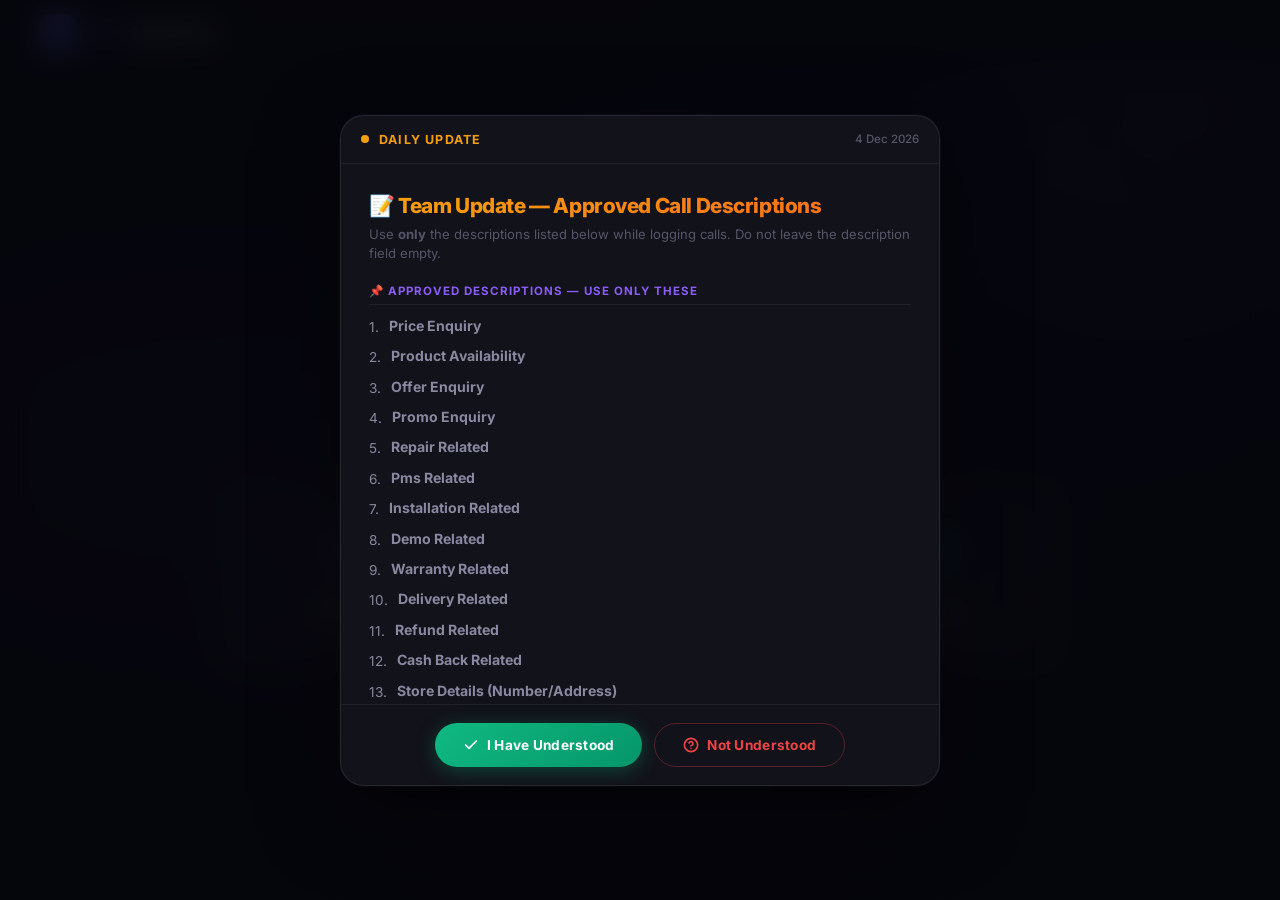
<file: index.html>
<!DOCTYPE html>
<html lang="en">

<head>
  <meta charset="UTF-8" />
  <meta name="viewport" content="width=device-width, initial-scale=1.0" />
  <meta name="description" content="GSK Agent Hub — Centralized tools for call center agents." />
  <title>GSK Agent Hub</title>
  <link rel="stylesheet" href="css/dashboard.css" />
  <style>
    /* ---- Homepage Premium Overrides ---- */
    body::after {
      content: '';
      position: fixed;
      width: 600px;
      height: 600px;
      background: radial-gradient(circle, rgba(139, 92, 246, 0.08) 0%, transparent 70%);
      top: -200px;
      right: -200px;
      border-radius: 50%;
      pointer-events: none;
      z-index: 0;
      animation: floatOrb 15s ease-in-out infinite;
    }

    @keyframes floatOrb {

      0%,
      100% {
        transform: translate(0, 0) scale(1);
      }

      33% {
        transform: translate(-60px, 40px) scale(1.1);
      }

      66% {
        transform: translate(30px, -30px) scale(0.95);
      }
    }

    /* Hero Section */
    .hero {
      text-align: center;
      padding: 60px 24px 20px;
      position: relative;
      z-index: 1;
    }

    .hero-badge {
      display: inline-flex;
      align-items: center;
      gap: 8px;
      padding: 6px 18px;
      border-radius: var(--radius-full);
      background: rgba(139, 92, 246, 0.08);
      border: 1px solid rgba(139, 92, 246, 0.15);
      color: var(--accent-purple);
      font-size: 0.72rem;
      font-weight: 700;
      text-transform: uppercase;
      letter-spacing: 1.5px;
      margin-bottom: 24px;
      animation: fadeInUp 0.5s var(--ease-out) both;
    }

    .hero-badge .pulse-dot {
      width: 7px;
      height: 7px;
      background: var(--accent-green);
      border-radius: 50%;
      animation: pulse 2s ease-in-out infinite;
    }

    @keyframes pulse {

      0%,
      100% {
        opacity: 1;
        transform: scale(1);
      }

      50% {
        opacity: 0.5;
        transform: scale(0.7);
      }
    }

    .hero h1 {
      font-size: clamp(2rem, 5vw, 3.2rem);
      font-weight: 900;
      letter-spacing: -0.04em;
      line-height: 1.15;
      margin-bottom: 16px;
      animation: fadeInUp 0.6s var(--ease-out) 0.1s both;
    }

    .hero h1 .gradient-text {
      background: linear-gradient(135deg, #a78bfa, #60a5fa, #22d3ee);
      -webkit-background-clip: text;
      -webkit-text-fill-color: transparent;
      background-clip: text;
      background-size: 200% 200%;
      animation: gradientShift 4s ease-in-out infinite;
    }

    @keyframes gradientShift {

      0%,
      100% {
        background-position: 0% 50%;
      }

      50% {
        background-position: 100% 50%;
      }
    }

    .hero .subtitle {
      color: var(--text-secondary);
      font-size: 1.05rem;
      max-width: 450px;
      margin: 0 auto;
      line-height: 1.6;
      animation: fadeInUp 0.6s var(--ease-out) 0.2s both;
    }

    .hero-clock {
      margin-top: 20px;
      font-size: 0.82rem;
      color: var(--text-muted);
      font-weight: 500;
      font-variant-numeric: tabular-nums;
      animation: fadeInUp 0.6s var(--ease-out) 0.3s both;
    }

    .hero-clock span {
      color: var(--text-secondary);
      font-weight: 600;
    }

    /* Premium Tiles */
    .home-grid {
      max-width: 900px;
      margin: 36px auto 60px;
      padding: 0 24px;
      display: grid;
      grid-template-columns: repeat(3, 1fr);
      gap: 20px;
      position: relative;
      z-index: 1;
    }

    .home-tile-link {
      text-decoration: none;
      color: inherit;
      display: block;
    }

    .home-tile {
      position: relative;
      background: var(--bg-card);
      border: 1px solid var(--border-card);
      border-radius: var(--radius-lg);
      padding: 36px 20px 28px;
      display: flex;
      flex-direction: column;
      align-items: center;
      gap: 18px;
      cursor: pointer;
      overflow: hidden;
      transition: all var(--duration-normal) var(--ease-out);
    }

    /* Top accent glow */
    .home-tile::before {
      content: '';
      position: absolute;
      top: 0;
      left: 0;
      right: 0;
      height: 3px;
      background: var(--tile-gradient);
      opacity: 0;
      transition: opacity var(--duration-normal) ease;
    }

    /* Shimmer effect */
    .home-tile::after {
      content: '';
      position: absolute;
      top: 0;
      left: -100%;
      width: 60%;
      height: 100%;
      background: linear-gradient(90deg, transparent, rgba(255, 255, 255, 0.03), transparent);
      transition: none;
    }

    .home-tile:hover {
      background: var(--bg-card-hover);
      border-color: var(--tile-border-hover, var(--border-hover));
      transform: translateY(-8px);
      box-shadow: var(--tile-shadow);
    }

    .home-tile:hover::before {
      opacity: 1;
    }

    .home-tile:hover::after {
      left: 100%;
      transition: left 0.6s ease;
    }

    .home-tile:active {
      transform: translateY(-3px) scale(0.98);
    }

    /* Tile icon */
    .home-tile-icon {
      width: 64px;
      height: 64px;
      border-radius: var(--radius-md);
      display: flex;
      align-items: center;
      justify-content: center;
      font-size: 1.6rem;
      background: var(--tile-icon-bg);
      color: var(--tile-icon-color);
      transition: all var(--duration-normal) var(--ease-spring);
      box-shadow: 0 4px 20px var(--tile-icon-glow, transparent);
    }

    .home-tile:hover .home-tile-icon {
      transform: scale(1.12) rotate(-3deg);
      box-shadow: 0 8px 30px var(--tile-icon-glow);
    }

    .home-tile-label {
      font-size: 0.92rem;
      font-weight: 700;
      text-align: center;
      letter-spacing: -0.01em;
      line-height: 1.3;
    }

    .home-tile-desc {
      font-size: 0.72rem;
      color: var(--text-muted);
      text-align: center;
      line-height: 1.4;
      margin-top: -10px;
    }

    .home-tile-arrow {
      position: absolute;
      bottom: 14px;
      right: 16px;
      opacity: 0;
      transform: translateX(-6px);
      transition: all var(--duration-fast) ease;
      color: var(--text-muted);
    }

    .home-tile:hover .home-tile-arrow {
      opacity: 0.6;
      transform: translateX(0);
    }

    /* Tile color variants */
    .t-purple {
      --tile-gradient: linear-gradient(135deg, #a78bfa, #8b5cf6);
      --tile-border-hover: rgba(139, 92, 246, 0.35);
      --tile-shadow: 0 12px 40px rgba(139, 92, 246, 0.15), 0 0 0 1px rgba(139, 92, 246, 0.1);
      --tile-icon-bg: rgba(139, 92, 246, 0.12);
      --tile-icon-color: #a78bfa;
      --tile-icon-glow: rgba(139, 92, 246, 0.2);
    }

    .t-blue {
      --tile-gradient: linear-gradient(135deg, #60a5fa, #3b82f6);
      --tile-border-hover: rgba(59, 130, 246, 0.35);
      --tile-shadow: 0 12px 40px rgba(59, 130, 246, 0.15), 0 0 0 1px rgba(59, 130, 246, 0.1);
      --tile-icon-bg: rgba(59, 130, 246, 0.12);
      --tile-icon-color: #60a5fa;
      --tile-icon-glow: rgba(59, 130, 246, 0.2);
    }

    .t-cyan {
      --tile-gradient: linear-gradient(135deg, #22d3ee, #06b6d4);
      --tile-border-hover: rgba(6, 182, 212, 0.35);
      --tile-shadow: 0 12px 40px rgba(6, 182, 212, 0.15), 0 0 0 1px rgba(6, 182, 212, 0.1);
      --tile-icon-bg: rgba(6, 182, 212, 0.12);
      --tile-icon-color: #22d3ee;
      --tile-icon-glow: rgba(6, 182, 212, 0.2);
    }

    /* Stats bar */
    .stats-bar {
      max-width: 900px;
      margin: 0 auto 48px;
      padding: 0 24px;
      display: flex;
      justify-content: center;
      gap: 40px;
      position: relative;
      z-index: 1;
      animation: fadeInUp 0.6s var(--ease-out) 0.5s both;
    }

    .stat-item {
      text-align: center;
    }

    .stat-value {
      font-size: 1.5rem;
      font-weight: 800;
      letter-spacing: -0.02em;
      background: var(--gradient-primary);
      -webkit-background-clip: text;
      -webkit-text-fill-color: transparent;
      background-clip: text;
    }

    .stat-label {
      font-size: 0.7rem;
      color: var(--text-muted);
      text-transform: uppercase;
      letter-spacing: 1px;
      font-weight: 600;
      margin-top: 2px;
    }

    /* Divider */
    .stat-divider {
      width: 1px;
      background: var(--border-subtle);
      align-self: stretch;
    }

    /* Responsive */
    @media (max-width: 640px) {
      .home-grid {
        grid-template-columns: 1fr;
        gap: 14px;
        max-width: 400px;
      }

      .home-tile {
        flex-direction: row;
        padding: 22px 20px;
        gap: 16px;
        text-align: left;
      }

      .home-tile-icon {
        width: 50px;
        height: 50px;
        flex-shrink: 0;
      }

      .home-tile-label,
      .home-tile-desc {
        text-align: left;
      }

      .home-tile-desc {
        margin-top: 0;
      }

      .home-tile:hover {
        transform: translateX(6px) translateY(0);
      }

      .hero {
        padding: 40px 20px 16px;
      }

      .stats-bar {
        gap: 24px;
      }

      .stat-value {
        font-size: 1.2rem;
      }
    }

    /* ---- Poster Popup Overlay ---- */
    .poster-overlay {
      position: fixed;
      inset: 0;
      z-index: 9999;
      background: rgba(5, 5, 12, 0.85);
      backdrop-filter: blur(16px);
      -webkit-backdrop-filter: blur(16px);
      display: flex;
      flex-direction: column;
      align-items: center;
      justify-content: center;
      padding: 24px;
      opacity: 0;
      animation: posterFadeIn 0.4s var(--ease-out) forwards;
    }

    .poster-overlay.hiding {
      animation: posterFadeOut 0.35s ease forwards;
    }

    @keyframes posterFadeIn {
      from {
        opacity: 0;
      }

      to {
        opacity: 1;
      }
    }

    @keyframes posterFadeOut {
      from {
        opacity: 1;
      }

      to {
        opacity: 0;
      }
    }

    @keyframes posterSlideUp {
      from {
        opacity: 0;
        transform: translateY(30px) scale(0.96);
      }

      to {
        opacity: 1;
        transform: translateY(0) scale(1);
      }
    }

    .poster-card {
      position: relative;
      max-width: 600px;
      width: 100%;
      background: var(--bg-secondary);
      border: 1px solid var(--border-card);
      border-radius: var(--radius-lg);
      overflow: hidden;
      box-shadow: 0 24px 80px rgba(0, 0, 0, 0.5), 0 0 0 1px rgba(139, 92, 246, 0.08);
      animation: posterSlideUp 0.5s var(--ease-out) 0.1s both;
    }

    .poster-header {
      display: flex;
      align-items: center;
      justify-content: space-between;
      padding: 16px 20px;
      border-bottom: 1px solid var(--border-subtle);
    }

    .poster-header-left {
      display: flex;
      align-items: center;
      gap: 10px;
    }

    .poster-header-dot {
      width: 8px;
      height: 8px;
      background: var(--accent-orange);
      border-radius: 50%;
      animation: pulse 1.5s ease-in-out infinite;
    }

    .poster-header-title {
      font-size: 0.78rem;
      font-weight: 700;
      text-transform: uppercase;
      letter-spacing: 1.2px;
      color: var(--accent-orange);
    }

    .poster-header-date {
      font-size: 0.72rem;
      color: var(--text-muted);
      font-weight: 500;
    }

    .poster-content {
      width: 100%;
      max-height: 60vh;
      overflow-y: auto;
      padding: 28px 28px 20px;
    }

    .poster-content::-webkit-scrollbar {
      width: 4px;
    }

    .poster-content::-webkit-scrollbar-thumb {
      background: var(--border-card);
      border-radius: 10px;
    }

    .poster-content h2 {
      font-size: 1.3rem;
      font-weight: 800;
      margin-bottom: 6px;
      letter-spacing: -0.02em;
      line-height: 1.3;
    }

    .poster-content h2 .pc-accent {
      background: linear-gradient(135deg, var(--accent-orange), #f97316);
      -webkit-background-clip: text;
      -webkit-text-fill-color: transparent;
      background-clip: text;
    }

    .poster-content .pc-subtitle {
      font-size: 0.82rem;
      color: var(--text-muted);
      margin-bottom: 20px;
      line-height: 1.5;
    }

    .poster-content .pc-section {
      margin-bottom: 18px;
    }

    .poster-content .pc-section-title {
      font-size: 0.72rem;
      font-weight: 700;
      text-transform: uppercase;
      letter-spacing: 1px;
      color: var(--accent-purple);
      margin-bottom: 10px;
      padding-bottom: 6px;
      border-bottom: 1px solid var(--border-subtle);
    }

    .poster-content ul {
      list-style: none;
      padding: 0;
      margin: 0;
      display: flex;
      flex-direction: column;
      gap: 8px;
    }

    .poster-content li {
      display: flex;
      align-items: flex-start;
      gap: 10px;
      font-size: 0.88rem;
      color: var(--text-secondary);
      line-height: 1.5;
    }

    .poster-content li .pc-icon {
      flex-shrink: 0;
      margin-top: 2px;
      font-size: 0.85rem;
    }

    .poster-content .pc-highlight {
      background: rgba(139, 92, 246, 0.08);
      border: 1px solid rgba(139, 92, 246, 0.12);
      border-radius: var(--radius-sm);
      padding: 14px 16px;
      margin-top: 16px;
      font-size: 0.85rem;
      color: var(--text-secondary);
      line-height: 1.6;
    }

    .poster-content .pc-highlight strong {
      color: var(--accent-purple);
    }

    .poster-footer {
      padding: 18px 20px;
      display: flex;
      flex-direction: column;
      align-items: center;
      gap: 12px;
      border-top: 1px solid var(--border-subtle);
    }

    .poster-btn-row {
      display: flex;
      gap: 12px;
      width: 100%;
      justify-content: center;
    }

    .poster-btn {
      display: inline-flex;
      align-items: center;
      gap: 8px;
      padding: 13px 28px;
      font-size: 0.85rem;
      font-family: var(--font-family);
      font-weight: 700;
      border: none;
      border-radius: var(--radius-full);
      cursor: pointer;
      transition: all var(--duration-normal) var(--ease-spring);
      letter-spacing: 0.02em;
    }

    .poster-btn svg {
      width: 16px;
      height: 16px;
    }

    .poster-btn-yes {
      color: #fff;
      background: linear-gradient(135deg, #10b981, #059669);
      box-shadow: 0 4px 20px rgba(16, 185, 129, 0.3);
    }

    .poster-btn-yes:hover {
      transform: translateY(-2px) scale(1.03);
      box-shadow: 0 8px 30px rgba(16, 185, 129, 0.45);
    }

    .poster-btn-yes:active {
      transform: translateY(0) scale(0.98);
    }

    .poster-btn-no {
      color: var(--accent-red);
      background: transparent;
      border: 1.5px solid rgba(239, 68, 68, 0.3);
    }

    .poster-btn-no:hover {
      background: rgba(239, 68, 68, 0.08);
      border-color: var(--accent-red);
      transform: translateY(-2px);
    }

    .poster-btn-no:active {
      transform: translateY(0) scale(0.98);
    }

    /* WhatsApp TL Panel */
    .poster-wa-panel {
      display: none;
      width: 100%;
      text-align: center;
      animation: fadeInUp 0.3s var(--ease-out) both;
    }

    .poster-wa-panel.show {
      display: block;
    }

    .poster-wa-text {
      font-size: 0.82rem;
      color: var(--text-muted);
      margin-bottom: 12px;
    }

    .poster-wa-btn {
      display: inline-flex;
      align-items: center;
      gap: 10px;
      padding: 13px 30px;
      font-size: 0.88rem;
      font-family: var(--font-family);
      font-weight: 700;
      color: #fff;
      background: linear-gradient(135deg, #25D366, #128C7E);
      border: none;
      border-radius: var(--radius-full);
      cursor: pointer;
      text-decoration: none;
      transition: all var(--duration-normal) var(--ease-spring);
      box-shadow: 0 4px 20px rgba(37, 211, 102, 0.3);
    }

    .poster-wa-btn:hover {
      transform: translateY(-2px) scale(1.03);
      box-shadow: 0 8px 30px rgba(37, 211, 102, 0.45);
    }

    .poster-wa-btn svg {
      width: 20px;
      height: 20px;
      fill: #fff;
    }

    @media (max-width: 600px) {
      .poster-card {
        border-radius: var(--radius-md);
      }

      .poster-btn {
        padding: 11px 20px;
        font-size: 0.8rem;
      }

      .poster-btn-row {
        flex-direction: column;
      }
    }
  </style>
</head>

<body>

  <!-- Poster Popup Overlay (controlled by JS) -->
  <div class="poster-overlay" id="posterOverlay" style="display:none;">
    <div class="poster-card">
      <div class="poster-header">
        <div class="poster-header-left">
          <span class="poster-header-dot"></span>
          <span class="poster-header-title">Daily Update</span>
        </div>
        <span class="poster-header-date" id="posterDate"></span>
      </div>
      <!-- ============ DAILY POSTER CONTENT — UPDATE THIS SECTION ============ -->
      <div class="poster-content" id="posterContent">
        <h2>📝 <span class="pc-accent">Team Update — Approved Call Descriptions</span></h2>
        <p class="pc-subtitle">Use <strong>only</strong> the descriptions listed below while logging calls. Do not leave
          the description field empty.</p>

        <div class="pc-section">
          <div class="pc-section-title">📌 Approved Descriptions — Use Only These</div>
          <ul>
            <li><span class="pc-icon">1.</span> <strong>Price Enquiry</strong></li>
            <li><span class="pc-icon">2.</span> <strong>Product Availability</strong></li>
            <li><span class="pc-icon">3.</span> <strong>Offer Enquiry</strong></li>
            <li><span class="pc-icon">4.</span> <strong>Promo Enquiry</strong></li>
            <li><span class="pc-icon">5.</span> <strong>Repair Related</strong></li>
            <li><span class="pc-icon">6.</span> <strong>Pms Related</strong></li>
            <li><span class="pc-icon">7.</span> <strong>Installation Related</strong></li>
            <li><span class="pc-icon">8.</span> <strong>Demo Related</strong></li>
            <li><span class="pc-icon">9.</span> <strong>Warranty Related</strong></li>
            <li><span class="pc-icon">10.</span> <strong>Delivery Related</strong></li>
            <li><span class="pc-icon">11.</span> <strong>Refund Related</strong></li>
            <li><span class="pc-icon">12.</span> <strong>Cash Back Related</strong></li>
            <li><span class="pc-icon">13.</span> <strong>Store Details (Number/Address)</strong></li>
            <li><span class="pc-icon">14.</span> <strong>Invoice Related</strong></li>
            <li><span class="pc-icon">15.</span> <strong>Product Related Enquiry</strong></li>
            <li><span class="pc-icon">16.</span> <strong>Emi Related</strong></li>
            <li><span class="pc-icon">17.</span> <strong>Svc Details (Number/Address)</strong></li>
            <li><span class="pc-icon">18.</span> <strong>Jio Related</strong></li>
            <li><span class="pc-icon">19.</span> <strong>Language Barrier</strong></li>
            <li><span class="pc-icon">20.</span> <strong>Guided To Brand</strong></li>
            <li><span class="pc-icon">21.</span> <strong>Freebie Related</strong></li>
            <li><span class="pc-icon">22.</span> <strong>Loyalty Points</strong></li>
            <li><span class="pc-icon">23.</span> <strong>Call Disconnected By Customer</strong></li>
            <li><span class="pc-icon">24.</span> <strong>Call Drop</strong></li>
          </ul>
        </div>

        <div class="pc-highlight">
          <strong>⚠️ Reminder:</strong> Do <strong>NOT</strong> leave the description field empty. Always select one of
          the above descriptions for every call logged.
        </div>
      </div>
      <!-- ============ END DAILY POSTER CONTENT ============ -->
      <div class="poster-footer">
        <div class="poster-btn-row" id="posterBtnRow">
          <button class="poster-btn poster-btn-yes" id="posterYesBtn">
            <svg viewBox="0 0 24 24" fill="none" stroke="currentColor" stroke-width="2.5" stroke-linecap="round"
              stroke-linejoin="round">
              <polyline points="20 6 9 17 4 12" />
            </svg>
            I Have Understood
          </button>
          <button class="poster-btn poster-btn-no" id="posterNoBtn">
            <svg viewBox="0 0 24 24" fill="none" stroke="currentColor" stroke-width="2.5" stroke-linecap="round"
              stroke-linejoin="round">
              <circle cx="12" cy="12" r="10" />
              <path d="M9.09 9a3 3 0 0 1 5.83 1c0 2-3 3-3 3" />
              <line x1="12" y1="17" x2="12.01" y2="17" />
            </svg>
            Not Understood
          </button>
        </div>
        <div class="poster-wa-panel" id="posterWaPanel">
          <p class="poster-wa-text">Connect with your Team Lead for clarification:</p>
          <a href="https://wa.me/919560903198?text=Hi%20TL%2C%20I%20need%20clarification%20on%20today's%20update."
            target="_blank" class="poster-wa-btn">
            <svg viewBox="0 0 24 24" xmlns="http://www.w3.org/2000/svg">
              <path
                d="M17.472 14.382c-.297-.149-1.758-.867-2.03-.967-.273-.099-.471-.148-.67.15-.197.297-.767.966-.94 1.164-.173.199-.347.223-.644.075-.297-.15-1.255-.463-2.39-1.475-.883-.788-1.48-1.761-1.653-2.059-.173-.297-.018-.458.13-.606.134-.133.298-.347.446-.52.149-.174.198-.298.298-.497.099-.198.05-.371-.025-.52-.075-.149-.669-1.612-.916-2.207-.242-.579-.487-.5-.669-.51-.173-.008-.371-.01-.57-.01-.198 0-.52.074-.792.372-.272.297-1.04 1.016-1.04 2.479 0 1.462 1.065 2.875 1.213 3.074.149.198 2.096 3.2 5.077 4.487.709.306 1.262.489 1.694.625.712.227 1.36.195 1.871.118.571-.085 1.758-.719 2.006-1.413.248-.694.248-1.289.173-1.413-.074-.124-.272-.198-.57-.347z" />
              <path
                d="M12 2C6.477 2 2 6.477 2 12c0 1.89.525 3.66 1.438 5.168L2 22l4.832-1.438A9.955 9.955 0 0012 22c5.523 0 10-4.477 10-10S17.523 2 12 2z" />
            </svg>
            Chat with TL on WhatsApp
          </a>
        </div>
      </div>
    </div>
  </div>

  <!-- Navigation -->
  <nav class="nav-bar">
    <div class="nav-inner">
      <a href="index.html" class="nav-brand">
        <div class="nav-brand-icon">⚡</div>
        <div class="nav-brand-text"><span>GSK</span> Agent Hub</div>
      </a>
    </div>
  </nav>

  <!-- Hero -->
  <section class="hero">
    <div class="hero-badge">
      <span class="pulse-dot"></span>
      Agent Portal v2.0
    </div>
    <h1 id="greeting">Your <span class="gradient-text">Agent Toolkit</span></h1>
    <p class="subtitle">Everything you need while handling calls — search codes, check pincodes, find service mappings —
      all in one place.</p>
    <div class="hero-clock">
      <span id="liveTime"></span> · <span id="liveDate"></span>
    </div>
  </section>

  <!-- Stats Bar -->
  <div class="stats-bar">
    <div class="stat-item">
      <div class="stat-value">3</div>
      <div class="stat-label">Tools</div>
    </div>
    <div class="stat-divider"></div>
    <div class="stat-item">
      <div class="stat-value" id="productCount">5900+</div>
      <div class="stat-label">Products</div>
    </div>
    <div class="stat-divider"></div>
    <div class="stat-item">
      <div class="stat-value">24/7</div>
      <div class="stat-label">Available</div>
    </div>
  </div>

  <!-- Dashboard Tiles -->
  <section class="home-grid">

    <!-- Pincodes -->
    <a href="pincodes.html" class="home-tile-link" id="tile-pincodes">
      <div class="home-tile t-purple animate-in animate-in-delay-1">
        <div class="home-tile-icon">
          <svg width="28" height="28" viewBox="0 0 24 24" fill="none" stroke="currentColor" stroke-width="2"
            stroke-linecap="round" stroke-linejoin="round">
            <path d="M21 10c0 7-9 13-9 13s-9-6-9-13a9 9 0 0 1 18 0z" />
            <circle cx="12" cy="10" r="3" />
          </svg>
        </div>
        <span class="home-tile-label">Pincodes</span>
        <span class="home-tile-desc">Search service providers by pin code</span>
        <svg class="home-tile-arrow" width="16" height="16" viewBox="0 0 24 24" fill="none" stroke="currentColor"
          stroke-width="2">
          <path d="M5 12h14M12 5l7 7-7 7" />
        </svg>
      </div>
    </a>

    <!-- Article Codes -->
    <a href="article-codes.html" class="home-tile-link" id="tile-article-codes">
      <div class="home-tile t-blue animate-in animate-in-delay-2">
        <div class="home-tile-icon">
          <svg width="28" height="28" viewBox="0 0 24 24" fill="none" stroke="currentColor" stroke-width="2"
            stroke-linecap="round" stroke-linejoin="round">
            <rect x="2" y="3" width="20" height="14" rx="2" ry="2" />
            <line x1="8" y1="21" x2="16" y2="21" />
            <line x1="12" y1="17" x2="12" y2="21" />
          </svg>
        </div>
        <span class="home-tile-label">Article Codes</span>
        <span class="home-tile-desc">IBASE product lookup &amp; search</span>
        <svg class="home-tile-arrow" width="16" height="16" viewBox="0 0 24 24" fill="none" stroke="currentColor"
          stroke-width="2">
          <path d="M5 12h14M12 5l7 7-7 7" />
        </svg>
      </div>
    </a>

    <!-- 6-Series -->
    <a href="series-6.html" class="home-tile-link" id="tile-series-6">
      <div class="home-tile t-cyan animate-in animate-in-delay-3">
        <div class="home-tile-icon">
          <svg width="28" height="28" viewBox="0 0 24 24" fill="none" stroke="currentColor" stroke-width="2"
            stroke-linecap="round" stroke-linejoin="round">
            <rect x="3" y="3" width="7" height="7" />
            <rect x="14" y="3" width="7" height="7" />
            <rect x="14" y="14" width="7" height="7" />
            <rect x="3" y="14" width="7" height="7" />
          </svg>
        </div>
        <span class="home-tile-label">6-Series</span>
        <span class="home-tile-desc">Service mapping &amp; article codes</span>
        <svg class="home-tile-arrow" width="16" height="16" viewBox="0 0 24 24" fill="none" stroke="currentColor"
          stroke-width="2">
          <path d="M5 12h14M12 5l7 7-7 7" />
        </svg>
      </div>
    </a>

  </section>

  <!-- Footer -->
  <footer class="dashboard-footer">
    GSK Agent Hub &middot; Team GSK Use Only
  </footer>

  <script>
    // Live clock
    function updateClock() {
      const now = new Date();
      document.getElementById('liveTime').textContent = now.toLocaleTimeString('en-IN', { hour: '2-digit', minute: '2-digit', second: '2-digit', hour12: true });
      document.getElementById('liveDate').textContent = now.toLocaleDateString('en-IN', { weekday: 'long', day: 'numeric', month: 'short', year: 'numeric' });
    }
    updateClock();
    setInterval(updateClock, 1000);

    // Dynamic greeting
    const hour = new Date().getHours();
    let greet = 'Good Evening';
    if (hour < 12) greet = 'Good Morning';
    else if (hour < 17) greet = 'Good Afternoon';
    document.getElementById('greeting').innerHTML = `${greet}, <span class="gradient-text">Agent</span> 👋`;

    // Ripple on tile click
    document.querySelectorAll('.home-tile').forEach(tile => {
      tile.addEventListener('click', function (e) {
        const ripple = document.createElement('span');
        const rect = this.getBoundingClientRect();
        const size = Math.max(rect.width, rect.height);
        const x = e.clientX - rect.left - size / 2;
        const y = e.clientY - rect.top - size / 2;
        ripple.style.cssText = `position:absolute;width:${size}px;height:${size}px;left:${x}px;top:${y}px;background:rgba(255,255,255,0.06);border-radius:50%;transform:scale(0);animation:rippleEffect 0.6s ease-out;pointer-events:none;`;
        this.appendChild(ripple);
        setTimeout(() => ripple.remove(), 600);
      });
    });

    // Inject ripple keyframes
    const s = document.createElement('style');
    s.textContent = `@keyframes rippleEffect { to { transform: scale(2.5); opacity: 0; } }`;
    document.head.appendChild(s);

    // ---- POSTER POPUP SYSTEM ----
    // Change this date string whenever you update the poster image.
    // This forces all agents to see the new poster regardless of their timer.
    const POSTER_VERSION = '2026-05-12-descriptions';
    const COOLDOWN_HOURS = 12; // hours before showing again

    (function initPoster() {
      const overlay = document.getElementById('posterOverlay');
      const yesBtn = document.getElementById('posterYesBtn');
      const noBtn = document.getElementById('posterNoBtn');
      const waPanel = document.getElementById('posterWaPanel');
      const dateEl = document.getElementById('posterDate');

      // Set today's date in the header
      dateEl.textContent = new Date().toLocaleDateString('en-IN', { day: 'numeric', month: 'short', year: 'numeric' });

      // Check localStorage
      const stored = localStorage.getItem('gsk_poster_data');
      let shouldShow = true;

      if (stored) {
        try {
          const data = JSON.parse(stored);
          const elapsed = Date.now() - data.timestamp;
          const cooldownMs = COOLDOWN_HOURS * 60 * 60 * 1000;

          // Skip if same version AND within cooldown period
          if (data.version === POSTER_VERSION && elapsed < cooldownMs) {
            shouldShow = false;
          }
        } catch (e) { /* corrupted data, show popup */ }
      }

      if (shouldShow) {
        overlay.style.display = 'flex';
      }

      // "I Have Understood" → save & dismiss
      yesBtn.addEventListener('click', () => {
        localStorage.setItem('gsk_poster_data', JSON.stringify({
          version: POSTER_VERSION,
          timestamp: Date.now()
        }));
        overlay.classList.add('hiding');
        setTimeout(() => { overlay.style.display = 'none'; }, 350);
      });

      // "Not Understood" → show WhatsApp TL panel
      noBtn.addEventListener('click', () => {
        waPanel.classList.add('show');
        noBtn.style.display = 'none';
      });
    })();
  </script>
</body>

</html>
</file>
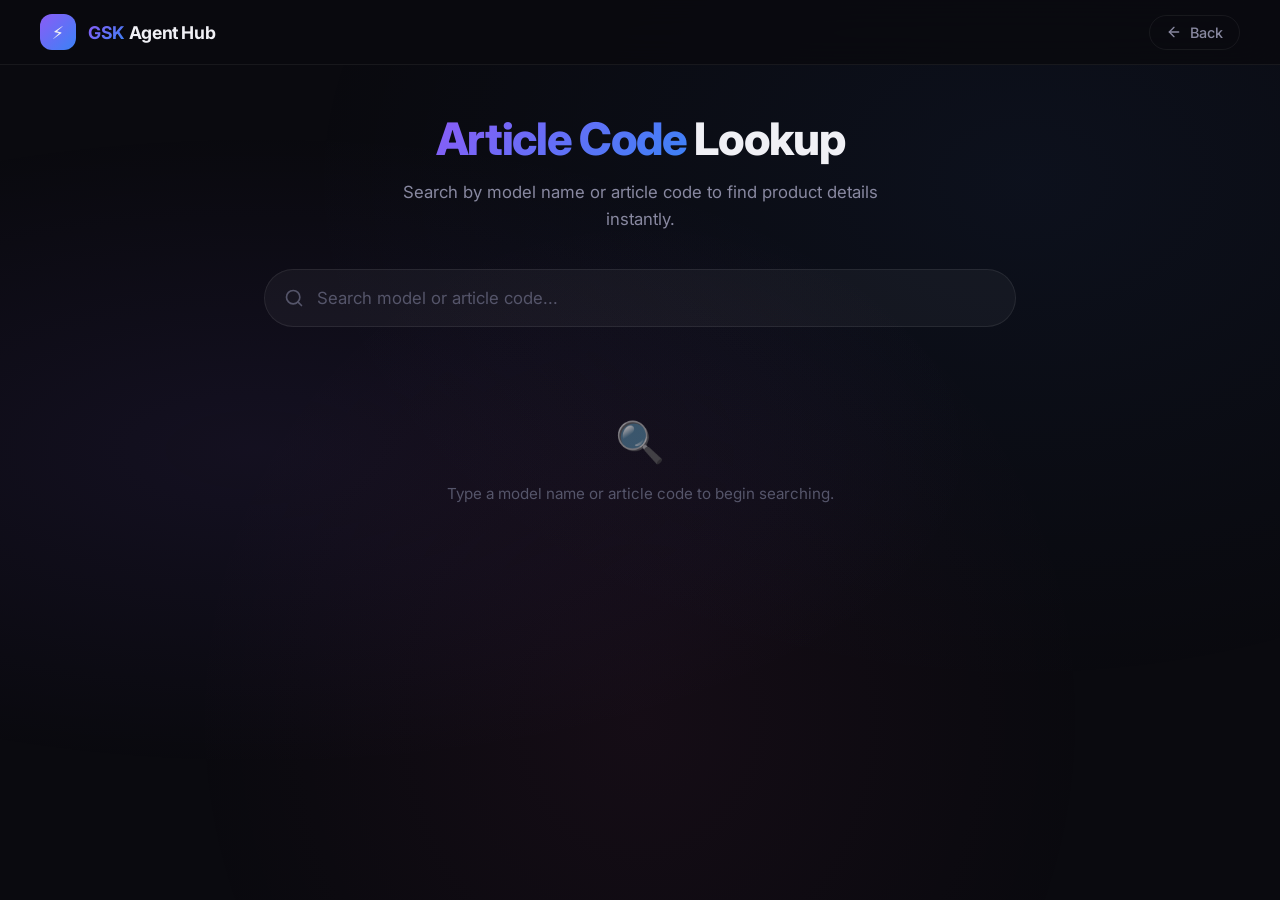
<file: article-codes.html>
<!DOCTYPE html>
<html lang="en">
  <head>
    <meta charset="UTF-8" />
    <meta name="viewport" content="width=device-width, initial-scale=1.0" />
    <meta name="description" content="Search product article codes — GSK Agent Hub" />
    <title>Article Codes — GSK Agent Hub</title>
    <link rel="stylesheet" href="css/dashboard.css" />
  </head>
  <body>

    <!-- Navigation -->
    <nav class="nav-bar">
      <div class="nav-inner">
        <a href="index.html" class="nav-brand">
          <div class="nav-brand-icon">⚡</div>
          <div class="nav-brand-text"><span>GSK</span> Agent Hub</div>
        </a>
        <a href="index.html" class="nav-back" id="nav-back-home">
          <svg viewBox="0 0 24 24" fill="none" stroke="currentColor" stroke-width="2" stroke-linecap="round" stroke-linejoin="round">
            <line x1="19" y1="12" x2="5" y2="12"/>
            <polyline points="12 19 5 12 12 5"/>
          </svg>
          Back
        </a>
      </div>
    </nav>

    <!-- Header -->
    <header class="page-header animate-in">
      <h1><span class="gradient-text">Article Code</span> Lookup</h1>
      <p class="subtitle">Search by model name or article code to find product details instantly.</p>
    </header>

    <!-- Search & Results -->
    <main class="page-content article-page-content">
      <div class="search-wrapper animate-in animate-in-delay-1">
        <input
          type="text"
          id="articleSearchBox"
          class="search-input"
          placeholder="Search model or article code..."
          autocomplete="off"
        />
        <svg class="search-icon" width="20" height="20" viewBox="0 0 24 24" fill="none" stroke="currentColor" stroke-width="2" stroke-linecap="round" stroke-linejoin="round">
          <circle cx="11" cy="11" r="8"/>
          <line x1="21" y1="21" x2="16.65" y2="16.65"/>
        </svg>
      </div>

      <div id="resultsMeta" class="results-meta" style="display:none;">
        <span id="resultsCount">0</span> results found
      </div>

      <div id="articleResults" class="article-results"></div>

      <div id="emptyState" class="article-empty-state animate-in animate-in-delay-2">
        <div class="empty-icon">🔍</div>
        <p>Type a model name or article code to begin searching.</p>
      </div>

      <div id="noResults" class="error-msg" style="display:none;">
        No matching products found. Try a different search term.
      </div>
    </main>

    <!-- Toast -->
    <div id="copyToast" class="copy-toast">Copied to clipboard!</div>

    <!-- Load product data -->
    <script src="js/product-data.js"></script>

    <script>
      // Deduplicate data at load time
      const seen = new Set();
      const uniqueData = productData.filter(item => {
        const key = item.model + '|' + item.articleCode;
        if (seen.has(key)) return false;
        seen.add(key);
        return true;
      });

      const searchBox = document.getElementById('articleSearchBox');
      const resultsContainer = document.getElementById('articleResults');
      const resultsMeta = document.getElementById('resultsMeta');
      const resultsCount = document.getElementById('resultsCount');
      const emptyState = document.getElementById('emptyState');
      const noResults = document.getElementById('noResults');

      let debounceTimer;
      searchBox.addEventListener('input', () => {
        clearTimeout(debounceTimer);
        debounceTimer = setTimeout(doSearch, 150);
      });

      function doSearch() {
        const query = searchBox.value.trim().toLowerCase();

        if (!query) {
          resultsContainer.innerHTML = '';
          resultsMeta.style.display = 'none';
          noResults.style.display = 'none';
          emptyState.style.display = 'block';
          return;
        }

        emptyState.style.display = 'none';

        const matches = uniqueData.filter(item =>
          item.model.toLowerCase().includes(query) ||
          String(item.articleCode).includes(query)
        );

        if (matches.length === 0) {
          resultsContainer.innerHTML = '';
          resultsMeta.style.display = 'none';
          noResults.style.display = 'block';
          return;
        }

        noResults.style.display = 'none';
        const display = matches.slice(0, 80);
        resultsCount.textContent = matches.length > 80 ? `80 of ${matches.length}` : matches.length;
        resultsMeta.style.display = 'flex';

        resultsContainer.innerHTML = display.map(item => `
          <div class="article-card">
            <div class="article-info">
              <p class="article-model">${item.model}</p>
              <p class="article-code">${item.articleCode}</p>
            </div>
            <button class="article-copy-btn" onclick="copyCode('${item.articleCode}', this)" title="Copy article code">
              <svg width="16" height="16" viewBox="0 0 24 24" fill="none" stroke="currentColor" stroke-width="2" stroke-linecap="round" stroke-linejoin="round">
                <rect x="9" y="9" width="13" height="13" rx="2" ry="2"/>
                <path d="M5 15H4a2 2 0 0 1-2-2V4a2 2 0 0 1 2-2h9a2 2 0 0 1 2 2v1"/>
              </svg>
            </button>
          </div>
        `).join('');
      }

      function copyCode(code, btn) {
        navigator.clipboard.writeText(code);
        const toast = document.getElementById('copyToast');
        toast.classList.add('show');
        setTimeout(() => toast.classList.remove('show'), 1800);
      }
    </script>
  </body>
</html>
</file>
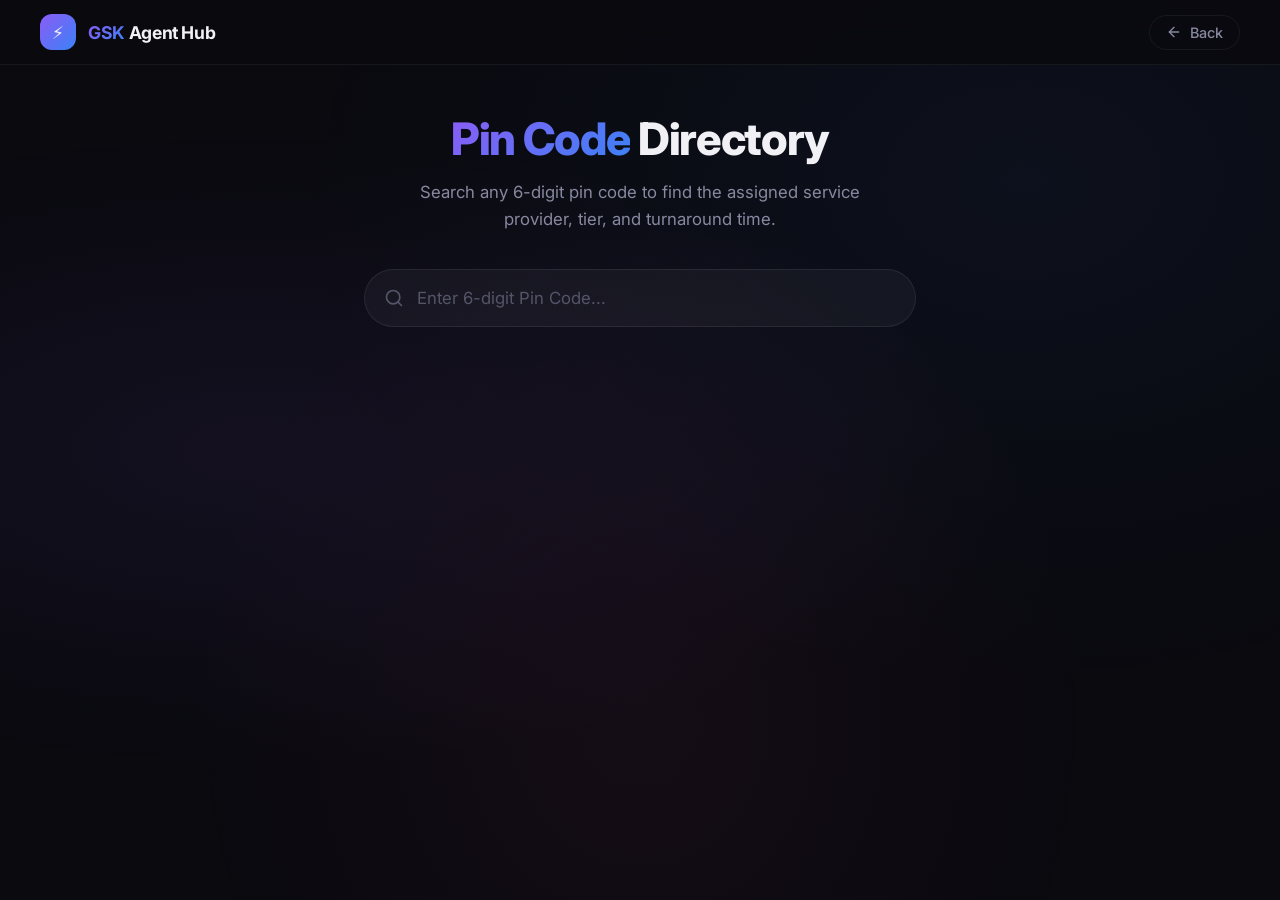
<file: pincodes.html>
<!DOCTYPE html>
<html lang="en">
  <head>
    <meta charset="UTF-8" />
    <meta name="viewport" content="width=device-width, initial-scale=1.0" />
    <meta name="description" content="GSK Pin Code Directory — Search service providers by pin code." />
    <title>Pincodes — GSK Agent Hub</title>
    <link rel="stylesheet" href="css/dashboard.css" />
  </head>
  <body>

    <!-- Navigation -->
    <nav class="nav-bar">
      <div class="nav-inner">
        <a href="index.html" class="nav-brand">
          <div class="nav-brand-icon">⚡</div>
          <div class="nav-brand-text"><span>GSK</span> Agent Hub</div>
        </a>
        <a href="index.html" class="nav-back" id="nav-back-home">
          <svg viewBox="0 0 24 24" fill="none" stroke="currentColor" stroke-width="2" stroke-linecap="round" stroke-linejoin="round">
            <line x1="19" y1="12" x2="5" y2="12"/>
            <polyline points="12 19 5 12 12 5"/>
          </svg>
          Back
        </a>
      </div>
    </nav>

    <!-- Header -->
    <header class="page-header animate-in">
      <h1><span class="gradient-text">Pin Code</span> Directory</h1>
      <p class="subtitle">Search any 6-digit pin code to find the assigned service provider, tier, and turnaround time.</p>
    </header>

    <!-- Search & Results -->
    <main class="page-content">
      <div class="search-wrapper animate-in animate-in-delay-1">
        <input
          type="text"
          id="searchBox"
          class="search-input"
          placeholder="Enter 6-digit Pin Code..."
          onkeyup="searchPin()"
          autocomplete="off"
          maxlength="6"
          inputmode="numeric"
        />
        <svg class="search-icon" width="20" height="20" viewBox="0 0 24 24" fill="none" stroke="currentColor" stroke-width="2" stroke-linecap="round" stroke-linejoin="round">
          <circle cx="11" cy="11" r="8"/>
          <line x1="21" y1="21" x2="16.65" y2="16.65"/>
        </svg>
      </div>

      <div id="errorMsg" class="error-msg">Pin code not found in the directory.</div>

      <div id="bentoResults" class="bento-grid">
        <div class="bento-card card-full">
          <span class="bento-label">Service Provider Name</span>
          <p class="bento-value" id="resName">-</p>
        </div>

        <div class="bento-card">
          <span class="bento-label">Tier</span>
          <p class="bento-value" id="resTier">-</p>
        </div>

        <div class="bento-card">
          <span class="bento-label">Site Code</span>
          <p class="bento-value" id="resSite">-</p>
        </div>

        <div class="bento-card card-full">
          <span class="bento-label">Turnaround Time (TAT)</span>
          <p class="bento-value" id="resTat">-</p>
        </div>
      </div>
    </main>

    <!-- Load the pincode database -->
    <script src="pincode-data.js"></script>

    <script>
      function searchPin() {
        let input = document.getElementById("searchBox").value.trim();
        let bentoGrid = document.getElementById("bentoResults");
        let errorMsg = document.getElementById("errorMsg");

        // If the search box is empty, hide everything
        if (input === "") {
          bentoGrid.classList.remove("show");
          errorMsg.style.display = "none";
          return;
        }

        // Search the database
        let found = database.find((row) => row.PinCode === input);

        if (found) {
          // Populate the bento cards
          document.getElementById("resName").innerText = found.Name;
          document.getElementById("resTier").innerText = found.Tier;
          document.getElementById("resSite").innerText = found.Site;
          document.getElementById("resTat").innerText = found.Tat;

          // Show the grid, hide error
          bentoGrid.classList.add("show");
          errorMsg.style.display = "none";
        } else {
          // Hide the grid, show error
          bentoGrid.classList.remove("show");
          errorMsg.style.display = "block";
        }
      }
    </script>
  </body>
</html>
</file>
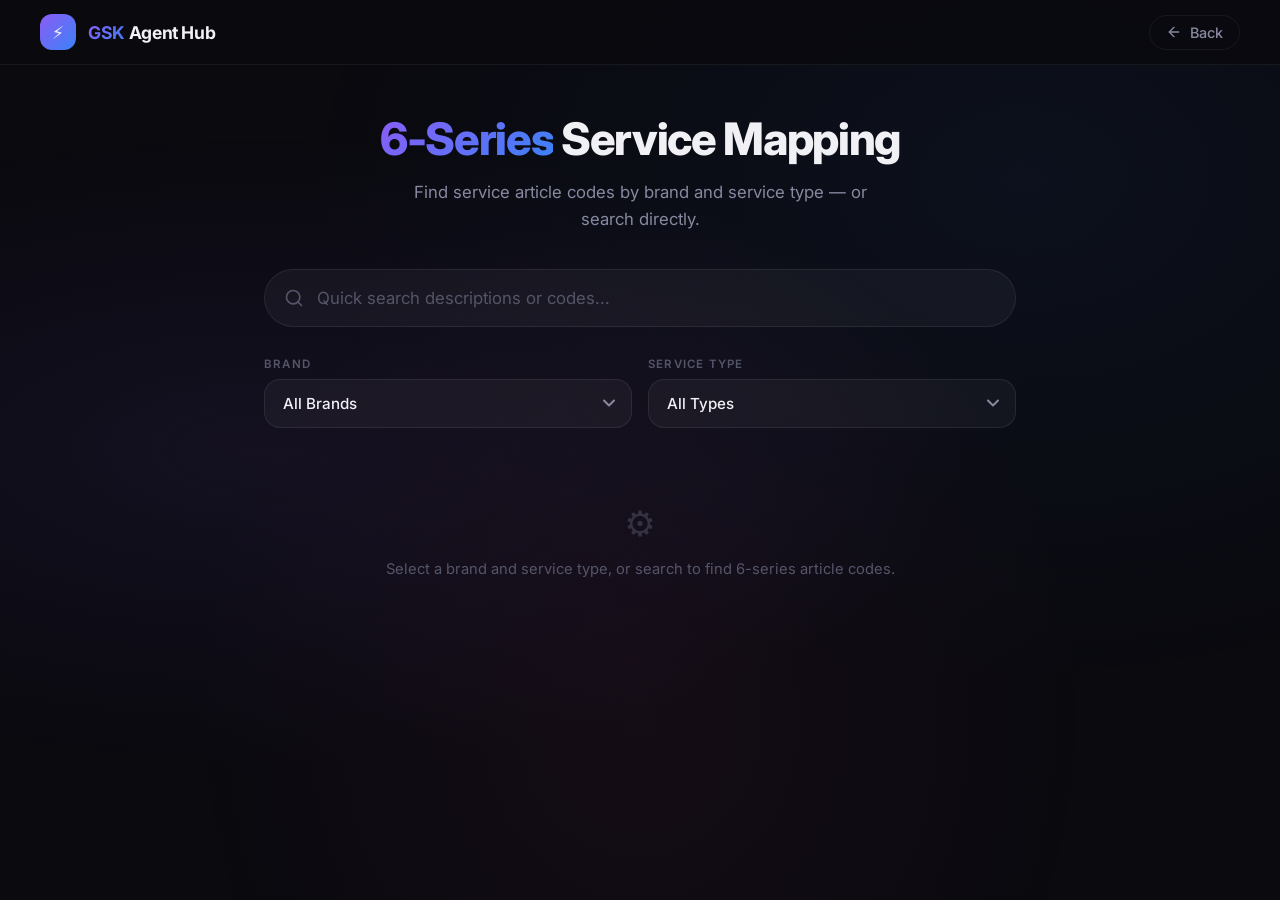
<file: series-6.html>
<!DOCTYPE html>
<html lang="en">
<head>
  <meta charset="UTF-8" />
  <meta name="viewport" content="width=device-width, initial-scale=1.0" />
  <meta name="description" content="6-Series Service Mapping Tool — GSK Agent Hub" />
  <title>6-Series — GSK Agent Hub</title>
  <link rel="stylesheet" href="css/dashboard.css" />
  <style>
    .service-page-content { max-width: 800px; }

    /* Dropdowns */
    .filter-row {
      display: grid;
      grid-template-columns: 1fr 1fr;
      gap: 16px;
      margin-bottom: 24px;
    }
    .filter-group label {
      display: block;
      font-size: 0.72rem;
      text-transform: uppercase;
      letter-spacing: 1.2px;
      color: var(--text-muted);
      font-weight: 600;
      margin-bottom: 8px;
    }
    .filter-select {
      width: 100%;
      padding: 14px 18px;
      font-size: 0.95rem;
      font-family: var(--font-family);
      font-weight: 500;
      border: 1px solid var(--border-card);
      border-radius: var(--radius-md);
      background: var(--bg-card);
      color: var(--text-primary);
      outline: none;
      cursor: pointer;
      appearance: none;
      -webkit-appearance: none;
      background-image: url("data:image/svg+xml,%3Csvg width='12' height='8' viewBox='0 0 12 8' fill='none' xmlns='http://www.w3.org/2000/svg'%3E%3Cpath d='M1 1.5L6 6.5L11 1.5' stroke='%238888a0' stroke-width='2' stroke-linecap='round' stroke-linejoin='round'/%3E%3C/svg%3E");
      background-repeat: no-repeat;
      background-position: right 16px center;
      transition: all var(--duration-normal) ease;
    }
    .filter-select:focus {
      border-color: var(--accent-purple);
      box-shadow: 0 0 0 3px var(--accent-purple-glow);
    }
    .filter-select option {
      background: #1a1a2e;
      color: var(--text-primary);
    }

    /* Quick search */
    .quick-search {
      margin-bottom: 20px;
    }
    .quick-search .search-input {
      padding-left: 52px;
    }

    /* Results meta */
    .svc-results-meta {
      display: flex;
      align-items: center;
      justify-content: space-between;
      margin-bottom: 14px;
      font-size: 0.82rem;
      color: var(--text-muted);
      font-weight: 500;
    }
    .svc-results-meta span { color: var(--accent-cyan); font-weight: 700; }
    .svc-clear-btn {
      background: none;
      border: 1px solid var(--border-card);
      color: var(--text-muted);
      padding: 6px 14px;
      border-radius: var(--radius-full);
      font-size: 0.75rem;
      font-family: var(--font-family);
      font-weight: 600;
      cursor: pointer;
      transition: all var(--duration-fast) ease;
    }
    .svc-clear-btn:hover {
      border-color: var(--accent-red);
      color: var(--accent-red);
    }

    /* Result cards */
    .svc-results { display: flex; flex-direction: column; gap: 10px; max-height: calc(100vh - 420px); overflow-y: auto; padding-right: 4px; }
    .svc-results::-webkit-scrollbar { width: 5px; }
    .svc-results::-webkit-scrollbar-thumb { background: var(--border-card); border-radius: 10px; }

    .svc-card {
      display: flex;
      align-items: center;
      justify-content: space-between;
      gap: 16px;
      background: var(--bg-card);
      border: 1px solid var(--border-card);
      border-radius: var(--radius-md);
      padding: 16px 20px;
      transition: all var(--duration-fast) ease;
      animation: fadeInUp 0.25s var(--ease-out) both;
    }
    .svc-card:hover {
      border-color: var(--border-hover);
      background: var(--bg-card-hover);
      transform: translateX(4px);
    }
    .svc-card-info { flex: 1; min-width: 0; }
    .svc-card-desc {
      font-size: 0.92rem;
      font-weight: 600;
      color: var(--text-primary);
      margin: 0 0 6px;
      line-height: 1.3;
    }
    .svc-card-tags { display: flex; gap: 8px; flex-wrap: wrap; }
    .svc-tag {
      font-size: 0.68rem;
      font-weight: 600;
      text-transform: uppercase;
      letter-spacing: 0.8px;
      padding: 3px 10px;
      border-radius: var(--radius-full);
      background: rgba(139, 92, 246, 0.1);
      color: var(--accent-purple);
      border: 1px solid rgba(139, 92, 246, 0.15);
    }
    .svc-tag.tag-type {
      background: rgba(6, 182, 212, 0.1);
      color: var(--accent-cyan);
      border-color: rgba(6, 182, 212, 0.15);
    }
    .svc-card-code {
      font-size: 0.88rem;
      font-weight: 700;
      color: var(--accent-cyan);
      font-variant-numeric: tabular-nums;
      white-space: nowrap;
      letter-spacing: 0.5px;
    }
    .svc-copy-btn {
      flex-shrink: 0;
      width: 38px; height: 38px;
      display: flex; align-items: center; justify-content: center;
      background: transparent;
      border: 1px solid var(--border-card);
      border-radius: var(--radius-sm);
      color: var(--text-muted);
      cursor: pointer;
      transition: all var(--duration-fast) ease;
    }
    .svc-copy-btn:hover {
      border-color: var(--accent-cyan);
      color: var(--accent-cyan);
      background: rgba(6, 182, 212, 0.08);
    }

    /* Empty / initial state */
    .svc-empty { text-align: center; padding: 50px 20px; color: var(--text-muted); }
    .svc-empty .empty-icon { font-size: 2.2rem; margin-bottom: 14px; opacity: 0.5; }
    .svc-empty p { font-size: 0.92rem; line-height: 1.5; }

    /* Toast */
    .copy-toast {
      position: fixed; bottom: 30px; left: 50%;
      transform: translateX(-50%) translateY(20px);
      background: var(--accent-cyan); color: #0a0a0f;
      padding: 12px 28px; border-radius: var(--radius-full);
      font-size: 0.85rem; font-weight: 600;
      opacity: 0; pointer-events: none;
      transition: all 0.3s var(--ease-out); z-index: 999;
      box-shadow: 0 8px 30px rgba(6, 182, 212, 0.4);
    }
    .copy-toast.show { opacity: 1; transform: translateX(-50%) translateY(0); }

    @media (max-width: 600px) {
      .filter-row { grid-template-columns: 1fr; gap: 12px; }
      .svc-card { flex-direction: column; align-items: flex-start; }
      .svc-card-code { margin-top: 8px; }
    }
  </style>
</head>
<body>

  <!-- Navigation -->
  <nav class="nav-bar">
    <div class="nav-inner">
      <a href="index.html" class="nav-brand">
        <div class="nav-brand-icon">⚡</div>
        <div class="nav-brand-text"><span>GSK</span> Agent Hub</div>
      </a>
      <a href="index.html" class="nav-back" id="nav-back-home">
        <svg viewBox="0 0 24 24" fill="none" stroke="currentColor" stroke-width="2" stroke-linecap="round" stroke-linejoin="round">
          <line x1="19" y1="12" x2="5" y2="12"/>
          <polyline points="12 19 5 12 12 5"/>
        </svg>
        Back
      </a>
    </div>
  </nav>

  <!-- Header -->
  <header class="page-header animate-in">
    <h1><span class="gradient-text">6-Series</span> Service Mapping</h1>
    <p class="subtitle">Find service article codes by brand and service type — or search directly.</p>
  </header>

  <!-- Content -->
  <main class="page-content service-page-content">

    <!-- Quick Search -->
    <div class="quick-search animate-in animate-in-delay-1">
      <div class="search-wrapper">
        <input type="text" id="quickSearch" class="search-input" placeholder="Quick search descriptions or codes..." autocomplete="off" />
        <svg class="search-icon" width="20" height="20" viewBox="0 0 24 24" fill="none" stroke="currentColor" stroke-width="2" stroke-linecap="round" stroke-linejoin="round">
          <circle cx="11" cy="11" r="8"/><line x1="21" y1="21" x2="16.65" y2="16.65"/>
        </svg>
      </div>
    </div>

    <!-- Filters -->
    <div class="filter-row animate-in animate-in-delay-2">
      <div class="filter-group">
        <label for="brandSelect">Brand</label>
        <select id="brandSelect" class="filter-select">
          <option value="">All Brands</option>
        </select>
      </div>
      <div class="filter-group">
        <label for="typeSelect">Service Type</label>
        <select id="typeSelect" class="filter-select">
          <option value="">All Types</option>
        </select>
      </div>
    </div>

    <!-- Results Meta -->
    <div id="resultsMeta" class="svc-results-meta" style="display:none;">
      <div><span id="resultsCount">0</span> services found</div>
      <button class="svc-clear-btn" id="clearBtn">Clear Filters</button>
    </div>

    <!-- Results -->
    <div id="svcResults" class="svc-results"></div>

    <!-- Empty State -->
    <div id="emptyState" class="svc-empty animate-in animate-in-delay-3">
      <div class="empty-icon">⚙️</div>
      <p>Select a brand and service type, or search to find 6-series article codes.</p>
    </div>

    <!-- No Results -->
    <div id="noResults" class="error-msg" style="display:none;">No matching services found.</div>
  </main>

  <!-- Toast -->
  <div id="copyToast" class="copy-toast">Copied!</div>

  <script>
    const services = [
      {brand:'-',type:'unInstallation',description:'GT uninstalltion',article:'600501733'},
      {brand:'BPL',type:'PMS',description:'WM MAINTENANCE SERVICE',article:'600562588'},
      {brand:'BPL',type:'Installation',description:'WINDOW AC INSTALLATION PBG',article:'600615496'},
      {brand:'BPL',type:'Installation',description:'WINDOW AC INSTALLATION PBG CAC',article:'600615498'},
      {brand:'BPL',type:'Installation',description:'WINDOW AC INSTALLATION CHARGABLE',article:'600500102'},
      {brand:'BPL',type:'PMS',description:'WATERPURIFIER MAINTENANCE WITHOUT FILTER',article:'600562586'},
      {brand:'BPL',type:'PMS',description:'WATER PURIFIER MAINTENANCE WITH FILTER',article:'600562575'},
      {brand:'BPL',type:'REPAIR ARTICLE',description:'WALL FAN-REPAIR',article:'600528447'},
      {brand:'BPL',type:'Installation',description:'WALL FAN-INSTALLATION-CAC',article:'600528474'},
      {brand:'BPL',type:'TRIMMER REPAIR',description:'TRIMMER REPAIR',article:'600646906'},
      {brand:'BPL',type:'Installation',description:'SPLIT AC INSTALLATION PBG',article:'600615497'},
      {brand:'BPL',type:'Installation',description:'SPLIT AC INSTALLATION PBG CAC',article:'600615499'},
      {brand:'BPL',type:'REPAIR ARTICLE',description:'Refrigerator Direct Cool 185 LTR TO 230R',article:'600506011'},
      {brand:'BPL',type:'PMS',description:'REF MAINTENANCE SERVICE',article:'600562587'},
      {brand:'BPL',type:'REPAIR ARTICLE',description:'PEDESTAL FAN-REPAIR',article:'600528446'},
      {brand:'BPL',type:'Demo',description:'PEDESTAL FAN-DEMO-CAC',article:'600528464'},
      {brand:'BPL',type:'PMS',description:'MWO MAINTENANCE SERVICE',article:'600503978'},
      {brand:'BPL',type:'REPAIR ARTICLE',description:'LED TV Upto 20 Repair',article:'600506386'},
      {brand:'BPL',type:'REPAIR ARTICLE',description:'LED TV 50 & Above Repair',article:'600506391'},
      {brand:'BPL',type:'REPAIR ARTICLE',description:'LED TV 41 to 49 Repair',article:'600506390'},
      {brand:'BPL',type:'REPAIR ARTICLE',description:'LED TV 40 Repair',article:'600506389'},
      {brand:'BPL',type:'REPAIR ARTICLE',description:'LED TV 31 to 39 Repair',article:'600506388'},
      {brand:'BPL',type:'REPAIR ARTICLE',description:'LED TV 21 to 30 Repair',article:'600506387'},
      {brand:'BPL',type:'PMS',description:'HTIB/AUDIO MAINTENANCE SERVICE',article:'600503991'},
      {brand:'BPL',type:'PMS',description:'HETV MAINTENANCE SERVICE',article:'600503981'},
      {brand:'BPL',type:'PMS',description:'GEYSER MAINTENANCE SERVICE',article:'600503977'},
      {brand:'BPL',type:'Geyser Installation',description:'Geyser Installation',article:'600500033'},
      {brand:'BPL',type:'REPAIR ARTICLE',description:'EXHAUST FAN-REPAIR',article:'600528445'},
      {brand:'BPL',type:'Installation',description:'EXHAUST FAN-INSTALLATION-CAC',article:'600528473'},
      {brand:'BPL',type:'PMS',description:'DISH WASHER MAINTENANCE SERVICE',article:'600562578'},
      {brand:'BPL',type:'REPAIR ARTICLE',description:'CELING FAN NORMAL-REPAIR',article:'600528444'},
      {brand:'BPL',type:'Installation',description:'CELING FAN NORMAL-INSTALLATION-CAC',article:'600528472'},
      {brand:'BPL',type:'REPAIR ARTICLE',description:'CELING FAN HIGH END-REPAIR',article:'600528443'},
      {brand:'BPL',type:'Installation',description:'CELING FAN HIGH END-INSTALLATION-CAC',article:'600528471'},
      {brand:'BPL',type:'Installation',description:'BPL 32 & ABOVE TV INSTALLATION-POS',article:'600528105'},
      {brand:'BPL',type:'Installation',description:'BPL 32 & ABOVE TV INSTALLATION-CAC',article:'600528106'},
      {brand:'BPL',type:'Installation',description:'BPL 24 TV INSTALLATION CHG-POS',article:'600528103'},
      {brand:'BPL',type:'Installation',description:'BPL 24 TV INSTALLATION CHG-CAC',article:'600528104'},
      {brand:'BPL',type:'PMS',description:'AC WET MAINTENANCE SERVICE',article:'600562584'},
      {brand:'BPL',type:'PMS',description:'AC JET MAINTENANCE SERVICE',article:'600562585'},
      {brand:'BPL',type:'PMS',description:'AC DRY MAINTENANCE SERVICE',article:'600505990'},
      {brand:'BPL',type:'Repair',description:'AC',article:'600506001'},
      {brand:'BPL',type:'PMS',description:'AC',article:'600505995'},
      {brand:'BPL/Kelvinator',type:'REPAIR ARTICLE',description:'WM FL',article:'600506007'},
      {brand:'BPL/Kelvinator',type:'REPAIR ARTICLE',description:'Washing Machine Semi Automatic Repair',article:'600506009'},
      {brand:'BPL/Kelvinator',type:'REPAIR ARTICLE',description:'Washing Machine FA Top Loading Repair',article:'600506008'},
      {brand:'BPL/Kelvinator',type:'REPAIR ARTICLE',description:'Refrigerator Direct Cool up to 184 Ltr R',article:'600506010'},
      {brand:'BPL/Kelvinator',type:'GT DEMO INSTALLATION',description:'KEL GT REF FROST FREE DEMO-CAC',article:'600524888'},
      {brand:'BPL/Kelvinator',type:'GT DEMO INSTALLATION',description:'KEL GT REF DIRECT COOL DEMO CHG-CAC',article:'600524886'},
      {brand:'BPL/Kelvinator',type:'REPAIR ARTICLE',description:'FF Ref Upto 299 Ltrs Repair',article:'600506398'},
      {brand:'BPL/Kelvinator',type:'REPAIR ARTICLE',description:'FF Ref 600 Ltrs & Above Repair',article:'600506402'},
      {brand:'BPL/Kelvinator',type:'REPAIR ARTICLE',description:'FF Ref 500 to 599 Ltrs Repair',article:'600506401'},
      {brand:'BPL/Kelvinator',type:'REPAIR ARTICLE',description:'FF Ref 400 to 499 Ltrs Repair',article:'600506400'},
      {brand:'BPL/Kelvinator',type:'REPAIR ARTICLE',description:'FF Ref 300 to 399 Ltrs Repair',article:'600506399'},
      {brand:'BPL/Kelvinator',type:'COOLER',description:'COOLER',article:'600519229 / 600519231'},
      {brand:'BPL/Kelvinator/ LYF',type:'REPAIR ARTICLE',description:'Washing Machine FA Front Loading up to 6',article:'600506006'},
      {brand:'GNG',type:'REPAIR ARTICLE',description:'small appliance (GNG), Induction Repair',article:'600517060'},
      {brand:'Kelvinator',type:'Installation',description:'KELVINATOR SAC INST CHARGABLE-CAC',article:'600524572'},
      {brand:'Kelvinator',type:'REPAIR ARTICLE',description:'kelvinator OTG demo',article:'600500094'},
      {brand:'Kelvinator',type:'GT DEMO INSTALLATION',description:'KEL GT SEMI & TOP LOAD WM DEMO CHG-CAC',article:'600527994'},
      {brand:'Kelvinator',type:'GT DEMO INSTALLATION',description:'KEL GT FRONT LOAD WM DEMO FREE-CAC',article:'600527996'},
      {brand:'Kelvinator',type:'REPAIR ARTICLE',description:'Dishwasher Repair',article:'600519862'},
      {brand:'Kelvinator',type:'Demo',description:'DISHWASHER DEMO',article:'600500016'},
      {brand:'Reconnect',type:'REECONNECT TV Installation',description:'REECONNECT TV Installation',article:'600500071'}
    ];

    // DOM
    const brandSelect = document.getElementById('brandSelect');
    const typeSelect = document.getElementById('typeSelect');
    const quickSearch = document.getElementById('quickSearch');
    const resultsContainer = document.getElementById('svcResults');
    const resultsMeta = document.getElementById('resultsMeta');
    const resultsCount = document.getElementById('resultsCount');
    const emptyState = document.getElementById('emptyState');
    const noResults = document.getElementById('noResults');
    const clearBtn = document.getElementById('clearBtn');

    // Populate brands
    const brands = [...new Set(services.map(s => s.brand))].sort();
    brands.forEach(b => {
      const o = document.createElement('option');
      o.value = b; o.textContent = b;
      brandSelect.appendChild(o);
    });

    // Update types when brand changes
    brandSelect.addEventListener('change', () => {
      const sel = brandSelect.value;
      typeSelect.innerHTML = '<option value="">All Types</option>';
      if (sel) {
        const types = [...new Set(services.filter(s => s.brand === sel).map(s => s.type))].sort();
        types.forEach(t => {
          const o = document.createElement('option');
          o.value = t; o.textContent = t;
          typeSelect.appendChild(o);
        });
      }
      renderResults();
    });

    typeSelect.addEventListener('change', renderResults);

    let debounce;
    quickSearch.addEventListener('input', () => {
      clearTimeout(debounce);
      debounce = setTimeout(renderResults, 150);
    });

    clearBtn.addEventListener('click', () => {
      brandSelect.value = '';
      typeSelect.innerHTML = '<option value="">All Types</option>';
      quickSearch.value = '';
      renderResults();
    });

    function renderResults() {
      const brand = brandSelect.value;
      const type = typeSelect.value;
      const query = quickSearch.value.trim().toLowerCase();

      if (!brand && !type && !query) {
        resultsContainer.innerHTML = '';
        resultsMeta.style.display = 'none';
        noResults.style.display = 'none';
        emptyState.style.display = 'block';
        return;
      }

      emptyState.style.display = 'none';

      let filtered = services;
      if (brand) filtered = filtered.filter(s => s.brand === brand);
      if (type) filtered = filtered.filter(s => s.type === type);
      if (query) filtered = filtered.filter(s =>
        s.description.toLowerCase().includes(query) ||
        s.article.toLowerCase().includes(query) ||
        s.brand.toLowerCase().includes(query) ||
        s.type.toLowerCase().includes(query)
      );

      if (filtered.length === 0) {
        resultsContainer.innerHTML = '';
        resultsMeta.style.display = 'none';
        noResults.style.display = 'block';
        return;
      }

      noResults.style.display = 'none';
      resultsCount.textContent = filtered.length;
      resultsMeta.style.display = 'flex';

      resultsContainer.innerHTML = filtered.map((s, i) => `
        <div class="svc-card" style="animation-delay:${i * 0.03}s">
          <div class="svc-card-info">
            <p class="svc-card-desc">${s.description}</p>
            <div class="svc-card-tags">
              <span class="svc-tag">${s.brand}</span>
              <span class="svc-tag tag-type">${s.type}</span>
            </div>
          </div>
          <span class="svc-card-code">${s.article}</span>
          <button class="svc-copy-btn" onclick="copyCode('${s.article}')" title="Copy code">
            <svg width="16" height="16" viewBox="0 0 24 24" fill="none" stroke="currentColor" stroke-width="2" stroke-linecap="round" stroke-linejoin="round">
              <rect x="9" y="9" width="13" height="13" rx="2" ry="2"/>
              <path d="M5 15H4a2 2 0 0 1-2-2V4a2 2 0 0 1 2-2h9a2 2 0 0 1 2 2v1"/>
            </svg>
          </button>
        </div>
      `).join('');
    }

    function copyCode(code) {
      navigator.clipboard.writeText(code);
      const toast = document.getElementById('copyToast');
      toast.classList.add('show');
      setTimeout(() => toast.classList.remove('show'), 1800);
    }
  </script>
</body>
</html>
</file>
<file: css/dashboard.css>
/* ============================================
   GSK Agent Hub — Design System & Dashboard CSS
   ============================================ */

@import url('https://fonts.googleapis.com/css2?family=Inter:wght@300;400;500;600;700;800;900&display=swap');

/* ---- CSS Custom Properties ---- */
:root {
  /* Colors */
  --bg-primary: #0a0a0f;
  --bg-secondary: #12121a;
  --bg-card: rgba(255, 255, 255, 0.04);
  --bg-card-hover: rgba(255, 255, 255, 0.08);
  --bg-glass: rgba(255, 255, 255, 0.06);
  --bg-nav: rgba(10, 10, 15, 0.85);

  --text-primary: #f0f0f5;
  --text-secondary: #8888a0;
  --text-muted: #55556a;

  --accent-purple: #8b5cf6;
  --accent-purple-glow: rgba(139, 92, 246, 0.3);
  --accent-blue: #3b82f6;
  --accent-cyan: #06b6d4;
  --accent-pink: #ec4899;
  --accent-green: #10b981;
  --accent-orange: #f59e0b;
  --accent-red: #ef4444;

  --gradient-primary: linear-gradient(135deg, #8b5cf6, #3b82f6);
  --gradient-warm: linear-gradient(135deg, #f59e0b, #ec4899);
  --gradient-cool: linear-gradient(135deg, #06b6d4, #8b5cf6);
  --gradient-mesh: radial-gradient(ellipse at 20% 50%, rgba(139, 92, 246, 0.08) 0%, transparent 50%),
                   radial-gradient(ellipse at 80% 20%, rgba(59, 130, 246, 0.06) 0%, transparent 50%),
                   radial-gradient(ellipse at 50% 80%, rgba(236, 72, 153, 0.05) 0%, transparent 50%);

  /* Borders */
  --border-subtle: rgba(255, 255, 255, 0.06);
  --border-card: rgba(255, 255, 255, 0.08);
  --border-hover: rgba(139, 92, 246, 0.3);

  /* Radius */
  --radius-sm: 12px;
  --radius-md: 16px;
  --radius-lg: 24px;
  --radius-xl: 32px;
  --radius-full: 50px;

  /* Shadows */
  --shadow-sm: 0 2px 8px rgba(0, 0, 0, 0.2);
  --shadow-md: 0 8px 24px rgba(0, 0, 0, 0.3);
  --shadow-lg: 0 16px 48px rgba(0, 0, 0, 0.4);
  --shadow-glow: 0 0 40px rgba(139, 92, 246, 0.15);

  /* Transitions */
  --ease-out: cubic-bezier(0.16, 1, 0.3, 1);
  --ease-spring: cubic-bezier(0.34, 1.56, 0.64, 1);
  --duration-fast: 0.2s;
  --duration-normal: 0.35s;
  --duration-slow: 0.5s;

  /* Font */
  --font-family: 'Inter', system-ui, -apple-system, sans-serif;
}

/* ---- Reset & Base ---- */
*,
*::before,
*::after {
  box-sizing: border-box;
  margin: 0;
  padding: 0;
}

html {
  scroll-behavior: smooth;
}

body {
  font-family: var(--font-family);
  background-color: var(--bg-primary);
  color: var(--text-primary);
  min-height: 100vh;
  overflow-x: hidden;
  -webkit-font-smoothing: antialiased;
  -moz-osx-font-smoothing: grayscale;
}

/* ---- Background Mesh ---- */
body::before {
  content: '';
  position: fixed;
  top: 0;
  left: 0;
  right: 0;
  bottom: 0;
  background: var(--gradient-mesh);
  pointer-events: none;
  z-index: 0;
}

/* ---- Navigation Bar ---- */
.nav-bar {
  position: sticky;
  top: 0;
  z-index: 100;
  background: var(--bg-nav);
  backdrop-filter: blur(20px);
  -webkit-backdrop-filter: blur(20px);
  border-bottom: 1px solid var(--border-subtle);
  padding: 0 24px;
}

.nav-inner {
  max-width: 1200px;
  margin: 0 auto;
  display: flex;
  align-items: center;
  justify-content: space-between;
  height: 64px;
}

.nav-brand {
  display: flex;
  align-items: center;
  gap: 12px;
  text-decoration: none;
  color: var(--text-primary);
}

.nav-brand-icon {
  width: 36px;
  height: 36px;
  background: var(--gradient-primary);
  border-radius: var(--radius-sm);
  display: flex;
  align-items: center;
  justify-content: center;
  font-size: 1.1rem;
}

.nav-brand-text {
  font-weight: 700;
  font-size: 1.1rem;
  letter-spacing: -0.02em;
}

.nav-brand-text span {
  background: var(--gradient-primary);
  -webkit-background-clip: text;
  -webkit-text-fill-color: transparent;
  background-clip: text;
}

.nav-back {
  display: flex;
  align-items: center;
  gap: 8px;
  color: var(--text-secondary);
  text-decoration: none;
  font-size: 0.9rem;
  font-weight: 500;
  padding: 8px 16px;
  border-radius: var(--radius-full);
  border: 1px solid var(--border-subtle);
  transition: all var(--duration-fast) ease;
}

.nav-back:hover {
  color: var(--text-primary);
  background: var(--bg-card-hover);
  border-color: var(--border-hover);
}

.nav-back svg {
  width: 16px;
  height: 16px;
}

/* ---- Page Header ---- */
.page-header {
  text-align: center;
  padding: 48px 24px 16px;
  position: relative;
  z-index: 1;
}

.page-header h1 {
  font-size: clamp(1.8rem, 4vw, 2.8rem);
  font-weight: 800;
  letter-spacing: -0.03em;
  line-height: 1.2;
  margin-bottom: 12px;
}

.page-header h1 .gradient-text {
  background: var(--gradient-primary);
  -webkit-background-clip: text;
  -webkit-text-fill-color: transparent;
  background-clip: text;
}

.page-header .subtitle {
  color: var(--text-secondary);
  font-size: 1.05rem;
  font-weight: 400;
  max-width: 500px;
  margin: 0 auto;
  line-height: 1.6;
}

/* ---- Dashboard Icon Grid ---- */
.dashboard-grid {
  max-width: 900px;
  margin: 40px auto 60px;
  padding: 0 24px;
  display: grid;
  grid-template-columns: repeat(3, 1fr);
  gap: 20px;
  position: relative;
  z-index: 1;
}

.tile-link {
  text-decoration: none;
  color: inherit;
  display: block;
}

.dashboard-tile {
  background: var(--bg-card);
  border: 1px solid var(--border-card);
  border-radius: var(--radius-lg);
  padding: 32px 20px;
  display: flex;
  flex-direction: column;
  align-items: center;
  gap: 16px;
  cursor: pointer;
  position: relative;
  overflow: hidden;
  transition: all var(--duration-normal) var(--ease-out);
}

.dashboard-tile::before {
  content: '';
  position: absolute;
  top: 0;
  left: 0;
  right: 0;
  height: 2px;
  background: var(--tile-accent, var(--gradient-primary));
  opacity: 0;
  transition: opacity var(--duration-normal) ease;
}

.dashboard-tile:hover {
  background: var(--bg-card-hover);
  border-color: var(--border-hover);
  transform: translateY(-6px);
  box-shadow: var(--shadow-glow);
}

.dashboard-tile:hover::before {
  opacity: 1;
}

.dashboard-tile:active {
  transform: translateY(-2px) scale(0.98);
}

.tile-icon {
  width: 60px;
  height: 60px;
  border-radius: var(--radius-md);
  display: flex;
  align-items: center;
  justify-content: center;
  font-size: 1.6rem;
  background: var(--tile-accent-bg, rgba(139, 92, 246, 0.12));
  color: var(--tile-accent-color, var(--accent-purple));
  transition: all var(--duration-normal) var(--ease-spring);
}

.dashboard-tile:hover .tile-icon {
  transform: scale(1.1);
}

.tile-label {
  font-size: 0.85rem;
  font-weight: 600;
  text-align: center;
  color: var(--text-primary);
  letter-spacing: -0.01em;
  line-height: 1.3;
}

.tile-desc {
  font-size: 0.72rem;
  color: var(--text-muted);
  text-align: center;
  line-height: 1.4;
  margin-top: -8px;
}

/* Tile accent variations */
.tile-purple { --tile-accent: var(--gradient-primary); --tile-accent-bg: rgba(139, 92, 246, 0.12); --tile-accent-color: #a78bfa; }
.tile-blue { --tile-accent: linear-gradient(135deg, #3b82f6, #06b6d4); --tile-accent-bg: rgba(59, 130, 246, 0.12); --tile-accent-color: #60a5fa; }
.tile-cyan { --tile-accent: linear-gradient(135deg, #06b6d4, #10b981); --tile-accent-bg: rgba(6, 182, 212, 0.12); --tile-accent-color: #22d3ee; }
.tile-pink { --tile-accent: linear-gradient(135deg, #ec4899, #f43f5e); --tile-accent-bg: rgba(236, 72, 153, 0.12); --tile-accent-color: #f472b6; }
.tile-green { --tile-accent: linear-gradient(135deg, #10b981, #34d399); --tile-accent-bg: rgba(16, 185, 129, 0.12); --tile-accent-color: #34d399; }
.tile-orange { --tile-accent: linear-gradient(135deg, #f59e0b, #f97316); --tile-accent-bg: rgba(245, 158, 11, 0.12); --tile-accent-color: #fbbf24; }
.tile-red { --tile-accent: linear-gradient(135deg, #ef4444, #ec4899); --tile-accent-bg: rgba(239, 68, 68, 0.12); --tile-accent-color: #f87171; }
.tile-teal { --tile-accent: linear-gradient(135deg, #14b8a6, #06b6d4); --tile-accent-bg: rgba(20, 184, 166, 0.12); --tile-accent-color: #2dd4bf; }

/* ---- Sub-page content area ---- */
.page-content {
  max-width: 600px;
  margin: 0 auto;
  padding: 20px 24px 60px;
  position: relative;
  z-index: 1;
}

/* ---- Search Component ---- */
.search-wrapper {
  position: relative;
  margin-bottom: 30px;
}

.search-input {
  width: 100%;
  padding: 18px 25px 18px 52px;
  font-size: 1.05rem;
  font-family: var(--font-family);
  font-weight: 500;
  border: 1px solid var(--border-card);
  border-radius: var(--radius-full);
  background: var(--bg-card);
  color: var(--text-primary);
  outline: none;
  transition: all var(--duration-normal) ease;
  box-sizing: border-box;
}

.search-input::placeholder {
  color: var(--text-muted);
  font-weight: 400;
}

.search-input:focus {
  border-color: var(--accent-purple);
  box-shadow: 0 0 0 3px var(--accent-purple-glow), var(--shadow-md);
  background: var(--bg-card-hover);
}

.search-icon {
  position: absolute;
  left: 20px;
  top: 50%;
  transform: translateY(-50%);
  color: var(--text-muted);
  pointer-events: none;
  transition: color var(--duration-fast) ease;
}

.search-input:focus ~ .search-icon {
  color: var(--accent-purple);
}

/* ---- Bento Results Grid ---- */
.bento-grid {
  display: grid;
  grid-template-columns: repeat(2, 1fr);
  gap: 14px;
  opacity: 0;
  transform: translateY(15px);
  transition: all 0.4s var(--ease-out);
  visibility: hidden;
  position: absolute;
  width: calc(100% - 48px);
}

.bento-grid.show {
  opacity: 1;
  transform: translateY(0);
  visibility: visible;
  position: relative;
  width: 100%;
}

.bento-card {
  background: var(--bg-card);
  border: 1px solid var(--border-card);
  padding: 20px;
  border-radius: var(--radius-lg);
  text-align: left;
  display: flex;
  flex-direction: column;
  justify-content: center;
  transition: all var(--duration-normal) ease;
}

.bento-card:hover {
  border-color: var(--border-hover);
  background: var(--bg-card-hover);
}

.card-full {
  grid-column: span 2;
}

.bento-label {
  font-size: 0.7rem;
  text-transform: uppercase;
  letter-spacing: 1.2px;
  color: var(--text-muted);
  margin-bottom: 8px;
  font-weight: 600;
}

.bento-value {
  font-size: 1.1rem;
  font-weight: 700;
  color: var(--text-primary);
  margin: 0;
  word-wrap: break-word;
}

/* Error message */
.error-msg {
  display: none;
  color: var(--accent-red);
  margin-top: 20px;
  font-weight: 500;
  text-align: center;
  padding: 16px;
  background: rgba(239, 68, 68, 0.08);
  border: 1px solid rgba(239, 68, 68, 0.15);
  border-radius: var(--radius-md);
}

/* ---- Placeholder Page ---- */
.placeholder-container {
  text-align: center;
  padding: 80px 24px;
  position: relative;
  z-index: 1;
}

.placeholder-icon {
  width: 100px;
  height: 100px;
  border-radius: var(--radius-xl);
  display: flex;
  align-items: center;
  justify-content: center;
  font-size: 2.5rem;
  margin: 0 auto 28px;
  background: var(--bg-card);
  border: 1px solid var(--border-card);
}

.placeholder-title {
  font-size: 1.5rem;
  font-weight: 700;
  margin-bottom: 12px;
  letter-spacing: -0.02em;
}

.placeholder-desc {
  color: var(--text-secondary);
  font-size: 1rem;
  max-width: 400px;
  margin: 0 auto;
  line-height: 1.6;
}

.badge-coming-soon {
  display: inline-block;
  margin-top: 24px;
  padding: 8px 20px;
  font-size: 0.78rem;
  font-weight: 600;
  text-transform: uppercase;
  letter-spacing: 1.5px;
  color: var(--accent-purple);
  background: rgba(139, 92, 246, 0.1);
  border: 1px solid rgba(139, 92, 246, 0.2);
  border-radius: var(--radius-full);
}

/* ---- Animations ---- */
@keyframes fadeInUp {
  from {
    opacity: 0;
    transform: translateY(20px);
  }
  to {
    opacity: 1;
    transform: translateY(0);
  }
}

@keyframes fadeIn {
  from { opacity: 0; }
  to { opacity: 1; }
}

.animate-in {
  animation: fadeInUp 0.6s var(--ease-out) forwards;
  opacity: 0;
}

.animate-in-delay-1 { animation-delay: 0.08s; }
.animate-in-delay-2 { animation-delay: 0.16s; }
.animate-in-delay-3 { animation-delay: 0.24s; }
.animate-in-delay-4 { animation-delay: 0.32s; }
.animate-in-delay-5 { animation-delay: 0.40s; }
.animate-in-delay-6 { animation-delay: 0.48s; }
.animate-in-delay-7 { animation-delay: 0.56s; }
.animate-in-delay-8 { animation-delay: 0.64s; }

/* ---- Article Code Page ---- */
.article-page-content {
  max-width: 800px;
}

.results-meta {
  display: flex;
  align-items: center;
  gap: 8px;
  margin-bottom: 16px;
  font-size: 0.82rem;
  color: var(--text-muted);
  font-weight: 500;
}

.results-meta span {
  color: var(--accent-purple);
  font-weight: 700;
}

.article-results {
  display: flex;
  flex-direction: column;
  gap: 10px;
  max-height: calc(100vh - 340px);
  overflow-y: auto;
  padding-right: 4px;
}

.article-results::-webkit-scrollbar {
  width: 5px;
}

.article-results::-webkit-scrollbar-track {
  background: transparent;
}

.article-results::-webkit-scrollbar-thumb {
  background: var(--border-card);
  border-radius: 10px;
}

.article-card {
  display: flex;
  align-items: center;
  justify-content: space-between;
  gap: 16px;
  background: var(--bg-card);
  border: 1px solid var(--border-card);
  border-radius: var(--radius-md);
  padding: 16px 20px;
  transition: all var(--duration-fast) ease;
  animation: fadeInUp 0.3s var(--ease-out) both;
}

.article-card:hover {
  border-color: var(--border-hover);
  background: var(--bg-card-hover);
  transform: translateX(4px);
}

.article-info {
  flex: 1;
  min-width: 0;
}

.article-model {
  font-size: 0.95rem;
  font-weight: 600;
  color: var(--text-primary);
  margin: 0 0 6px;
  line-height: 1.3;
  word-break: break-word;
}

.article-code {
  font-size: 0.82rem;
  font-weight: 600;
  color: var(--accent-purple);
  margin: 0;
  letter-spacing: 0.5px;
  font-variant-numeric: tabular-nums;
}

.article-copy-btn {
  flex-shrink: 0;
  width: 38px;
  height: 38px;
  display: flex;
  align-items: center;
  justify-content: center;
  background: transparent;
  border: 1px solid var(--border-card);
  border-radius: var(--radius-sm);
  color: var(--text-muted);
  cursor: pointer;
  transition: all var(--duration-fast) ease;
}

.article-copy-btn:hover {
  border-color: var(--accent-purple);
  color: var(--accent-purple);
  background: rgba(139, 92, 246, 0.08);
}

.article-empty-state {
  text-align: center;
  padding: 60px 20px;
  color: var(--text-muted);
}

.empty-icon {
  font-size: 2.5rem;
  margin-bottom: 16px;
  opacity: 0.6;
}

.article-empty-state p {
  font-size: 0.95rem;
  line-height: 1.6;
}

.copy-toast {
  position: fixed;
  bottom: 30px;
  left: 50%;
  transform: translateX(-50%) translateY(20px);
  background: var(--accent-purple);
  color: #fff;
  padding: 12px 28px;
  border-radius: var(--radius-full);
  font-size: 0.85rem;
  font-weight: 600;
  opacity: 0;
  pointer-events: none;
  transition: all 0.3s var(--ease-out);
  z-index: 999;
  box-shadow: 0 8px 30px rgba(139, 92, 246, 0.4);
}

.copy-toast.show {
  opacity: 1;
  transform: translateX(-50%) translateY(0);
}

/* ---- Footer ---- */
.dashboard-footer {
  text-align: center;
  padding: 32px 24px;
  color: var(--text-muted);
  font-size: 0.78rem;
  border-top: 1px solid var(--border-subtle);
  position: relative;
  z-index: 1;
}

/* ---- Responsive ---- */
@media (max-width: 768px) {
  .dashboard-grid {
    grid-template-columns: repeat(2, 1fr);
    gap: 14px;
    margin: 24px auto 40px;
  }

  .dashboard-tile {
    padding: 24px 16px;
  }

  .tile-icon {
    width: 48px;
    height: 48px;
    font-size: 1.3rem;
  }

  .tile-label {
    font-size: 0.78rem;
  }

  .page-header {
    padding: 32px 20px 12px;
  }

  .nav-inner {
    height: 56px;
  }
}

@media (max-width: 480px) {
  .dashboard-grid {
    grid-template-columns: repeat(2, 1fr);
    gap: 10px;
    padding: 0 16px;
  }

  .dashboard-tile {
    padding: 20px 12px;
    gap: 10px;
  }

  .tile-icon {
    width: 42px;
    height: 42px;
    font-size: 1.15rem;
    border-radius: var(--radius-sm);
  }

  .page-content {
    padding: 16px 16px 40px;
  }
}
</file>
